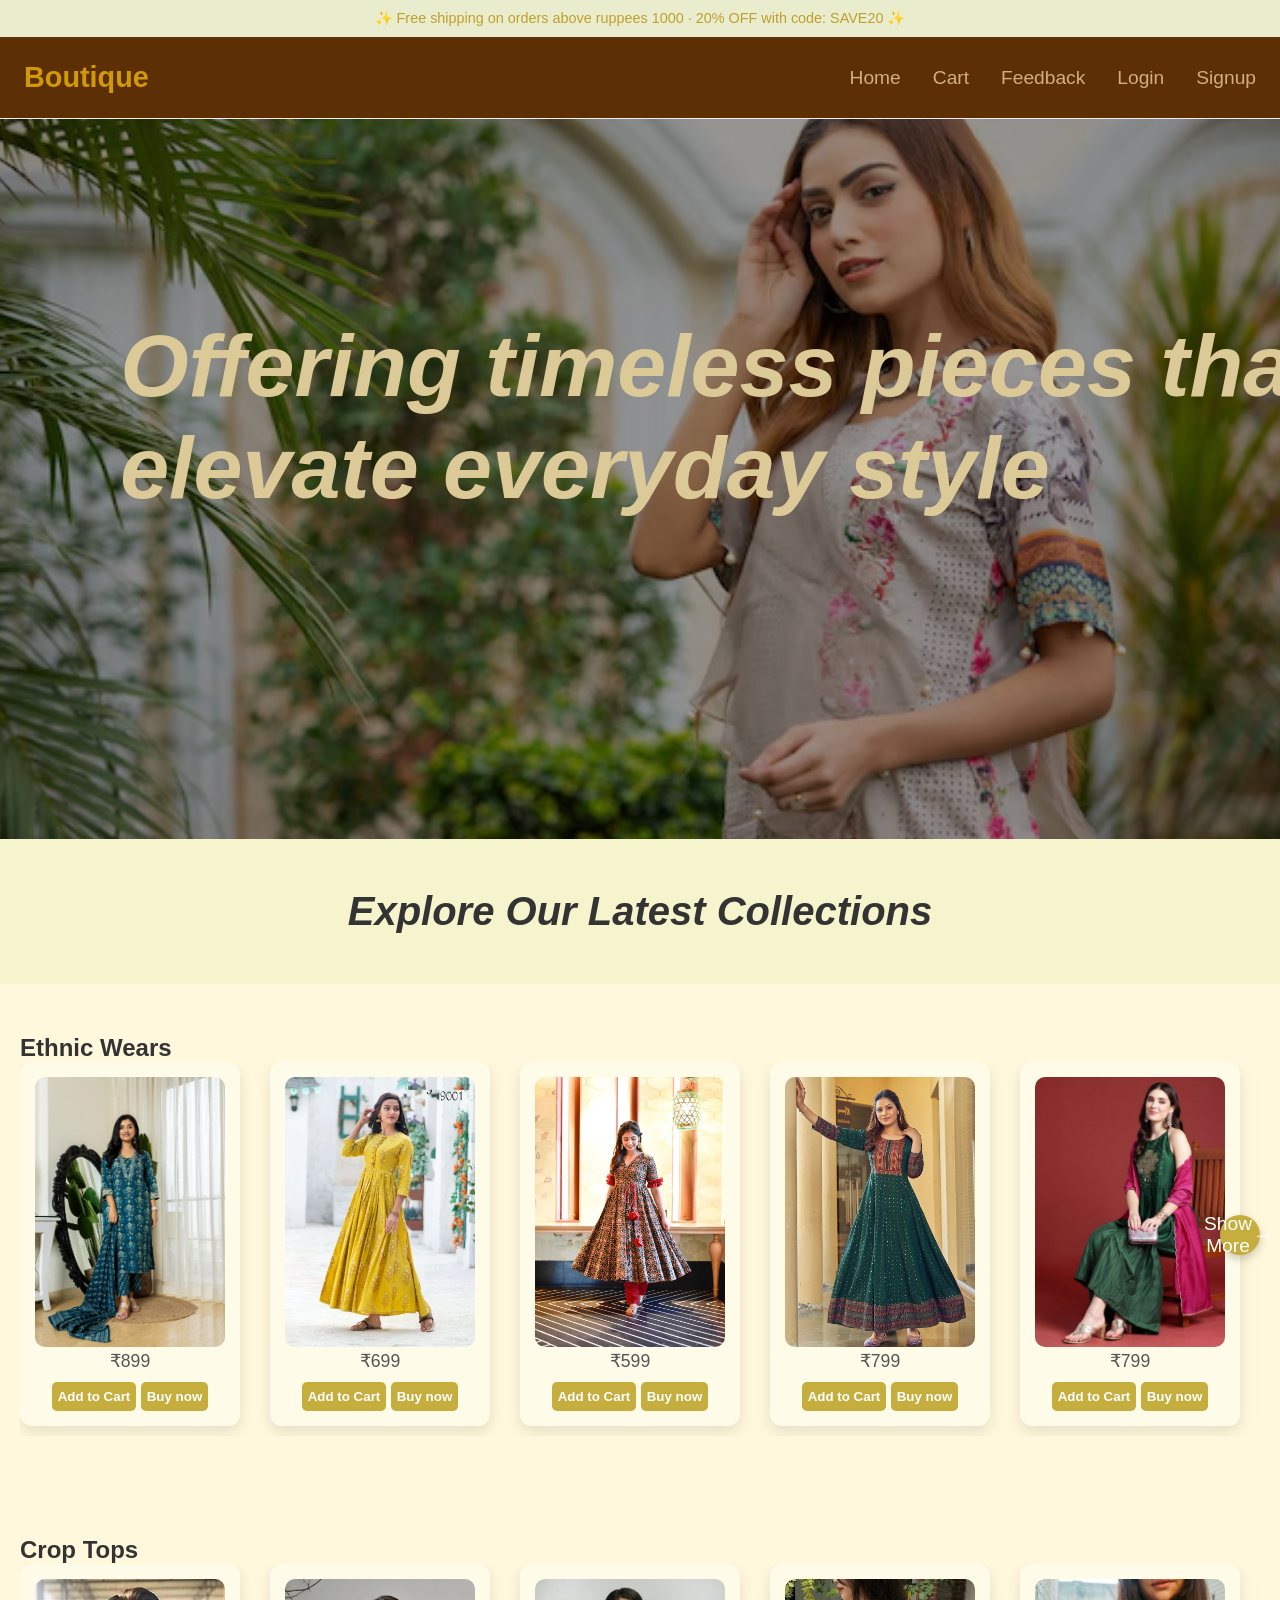
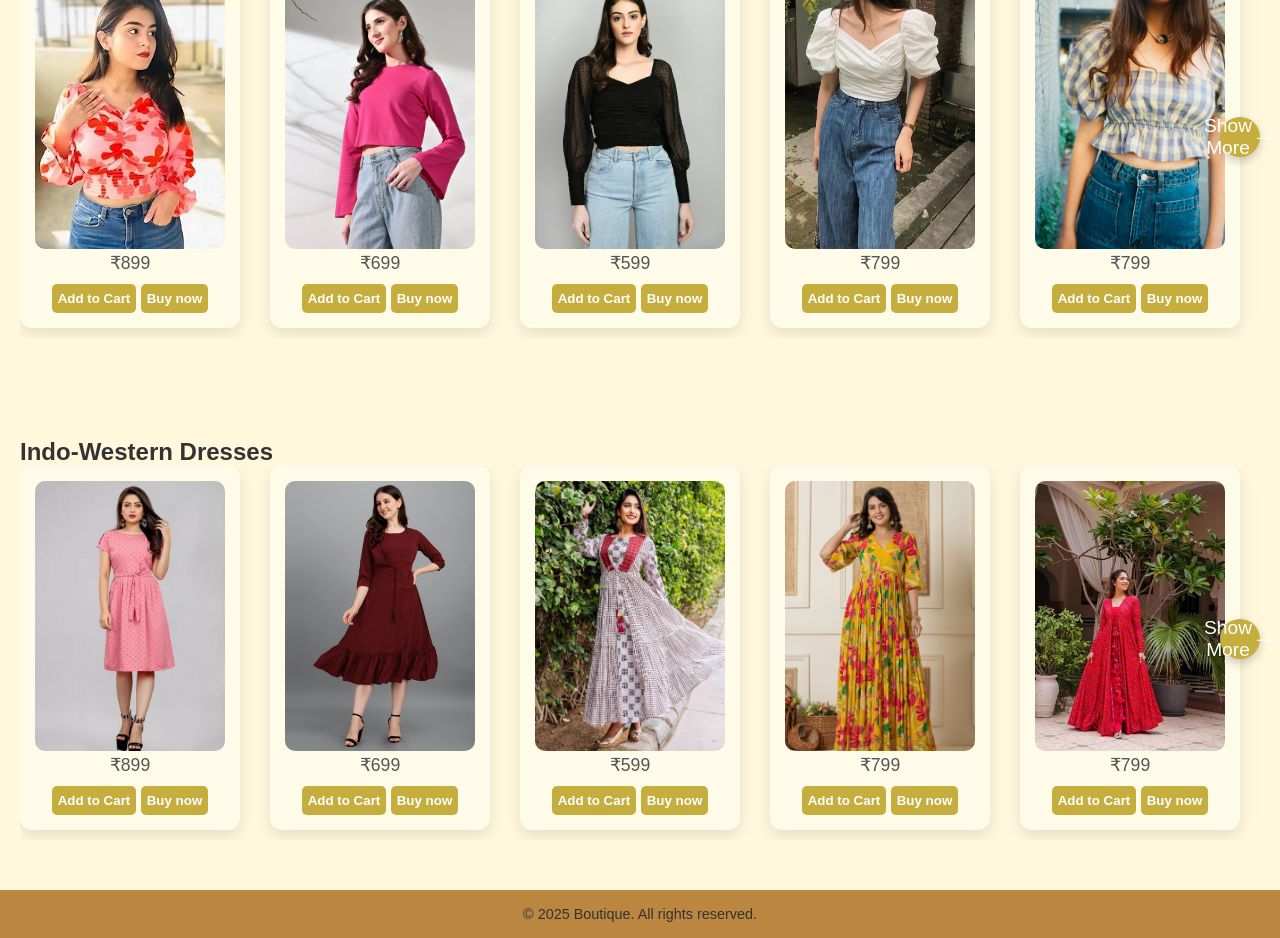
<file: index.html>
<!DOCTYPE html>
<html lang="en">
<head>
  <meta charset="UTF-8" />
  <meta name="viewport" content="width=device-width, initial-scale=1.0"/>
  <title>Boutique</title>
  <link rel="stylesheet" href="styles.css"/>
</head>
<body>
  <div class="promo-bar">✨ Free shipping on orders above ruppees 1000 · 20% OFF with code: SAVE20 ✨</div>

  <header class="main-header">
    <h1 class="logo">Boutique</h1>
    <nav>
      <ul class="nav-links">
        <li><a href="index.html">Home</a></li>
        <li><a href="cart.html">Cart</a></li>
        <li><a href="feedback.html">Feedback</a></li>
        <li id="login-link"><a href="login.html">Login</a></li>
        <li id="signup-link"><a href="signup.html">Signup</a></li>
        <li id="user-menu" style="display: none;">
          <span id="username"></span>
          <a href="#" id="logout">Logout</a>
        </li>
      </ul>
    </nav>
  </header>

  <section class="hero">
    <div class="hero-text">
      <h2 class="typing-effect">Offering timeless pieces that  <br><span>elevate everyday style</span></h2>
    </div>
  </section>

  <section class="vision">
    <h3>Explore Our Latest Collections</h3>
  </section>

  <section class="shop-grid">
    <h1>Ethnic Wears</h1>
    <div class="scroll-container">
      <div class="product-card">
        <img src="images/kurthi1.webp" alt="Kurthi 1" class="product-image" data-price="899">
        <p>₹899</p>
        <button class="add-to-cart">Add to Cart</button>
        <button>Buy now</button>
      </div>
      <div class="product-card">
        <img src="images/kurthi2.webp" alt="Kurthi 2" class="product-image" data-price="699">
        <p>₹699</p>
        <button class="add-to-cart">Add to Cart</button>
        <button>Buy now</button>
      </div>
      <div class="product-card">
        <img src="images/kurthi3.jpg" alt="Kurthi 3" class="product-image" data-price="599">
        <p>₹599</p>
        <button class="add-to-cart">Add to Cart</button>
        <button>Buy now</button>
      </div>
      <div class="product-card">
        <img src="images/kurthi4.jpg" alt="Kurthi 4" class="product-image" data-price="799">
        <p>₹799</p>
        <button class="add-to-cart">Add to Cart</button>
        <button>Buy now</button>
      </div>
      <div class="product-card">
        <img src="images/Kurthi5.jpg" alt="Kurthi 5" class="product-image" data-price="799">
        <p>₹799</p>
        <button class="add-to-cart">Add to Cart</button>
        <button>Buy now</button>
      </div>
      <div class="product-card">
        <img src="images/Kurthi6.webp" alt="Kurthi 6" class="product-image" data-price="799">
        <p>₹799</p>
        <button class="add-to-cart">Add to Cart</button>
        <button>Buy now</button>
      </div>
      <div class="product-card">
        <img src="images/Kurthi7.webp" alt="Kurthi 7" class="product-image" data-price="799">
        <p>₹799</p>
        <button class="add-to-cart">Add to Cart</button>
        <button>Buy now</button>
      </div>
      <div class="product-card">
        <img src="images/Kurthi8.webp" alt="Kurthi 8" class="product-image" data-price="799">
        <p>₹799</p>
        <button class="add-to-cart">Add to Cart</button>
        <button>Buy now</button>
      </div>
    </div>
    <button class="scroll-btn">Show More <span>→</span></button>
  </section>

  <section class="shop-grid1">
    <h1>Crop Tops</h1>
    <div class="scroll-container">
      <div class="product-card">
        <img src="images/top1.jpg" alt="Crop Top 1" class="product-image" data-price="899">
        <p>₹899</p>
        <button class="add-to-cart">Add to Cart</button>
        <button>Buy now</button>
      </div>
      <div class="product-card">
        <img src="images/top2.webp" alt="Crop Top 2" class="product-image" data-price="699">
        <p>₹699</p>
        <button class="add-to-cart">Add to Cart</button>
        <button>Buy now</button>
      </div>
      <div class="product-card">
        <img src="images/top3.avif" alt="Crop Top 3" class="product-image" data-price="599">
        <p>₹599</p>
        <button class="add-to-cart">Add to Cart</button>
        <button>Buy now</button>
      </div>
      <div class="product-card">
        <img src="images/top4.webp" alt="Crop Top 4" class="product-image" data-price="799">
        <p>₹799</p>
        <button class="add-to-cart">Add to Cart</button>
        <button>Buy now</button>
      </div>
      <div class="product-card">
        <img src="images/top5.png" alt="Crop Top 5" class="product-image" data-price="799">
        <p>₹799</p>
        <button class="add-to-cart">Add to Cart</button>
        <button>Buy now</button>
      </div>
      <div class="product-card">
        <img src="images/top6.avif" alt="Crop Top 6" class="product-image" data-price="799">
        <p>₹799</p>
        <button class="add-to-cart">Add to Cart</button>
        <button>Buy now</button>
      </div>
      <div class="product-card">
        <img src="images/top7.avif" alt="Crop Top 7" class="product-image" data-price="799">
        <p>₹799</p>
        <button class="add-to-cart">Add to Cart</button>
        <button>Buy now</button>
      </div>
      <div class="product-card">
        <img src="images/top8.avif" alt="Crop Top 8" class="product-image" data-price="799">
        <p>₹799</p>
        <button class="add-to-cart">Add to Cart</button>
        <button>Buy now</button>
      </div>
    </div>
    <button class="scroll-btn">Show More <span>→</span></button>
  </section>

  <section class="shop-grid2">
    <h1>Indo-Western Dresses</h1>
    <div class="scroll-container">
      <div class="product-card">
        <img src="images/dress1.webp" alt="dress1" class="product-image" data-price="899">
        <p>₹899</p>
        <button class="add-to-cart">Add to Cart</button>
        <button>Buy now</button>
      </div>
      <div class="product-card">
        <img src="images/dress2.jpg" alt="dress2" class="product-image" data-price="699">
        <p>₹699</p>
        <button class="add-to-cart">Add to Cart</button>
        <button>Buy now</button>
      </div>
      <div class="product-card">
        <img src="images/dress3.jpg" alt="dress3" class="product-image" data-price="599">
        <p>₹599</p>
        <button class="add-to-cart">Add to Cart</button>
        <button>Buy now</button>
      </div>
      <div class="product-card">
        <img src="images/dress4.webp" alt="dress4" class="product-image" data-price="799">
        <p>₹799</p>
        <button class="add-to-cart">Add to Cart</button>
        <button>Buy now</button>
      </div>
      <div class="product-card">
        <img src="images/dress5.webp" alt="dress5" class="product-image" data-price="799">
        <p>₹799</p>
        <button class="add-to-cart">Add to Cart</button>
        <button>Buy now</button>
      </div>
      <div class="product-card">
        <img src="images/dress6.jpg" alt="dress6" class="product-image" data-price="799">
        <p>₹799</p>
        <button class="add-to-cart">Add to Cart</button>
        <button>Buy now</button>
      </div>
      <div class="product-card">
        <img src="images/dress7.avif" alt="dress7" class="product-image" data-price="799">
        <p>₹799</p>
        <button class="add-to-cart">Add to Cart</button>
        <button>Buy now</button>
      </div>
      <div class="product-card">
        <img src="images/dress8.jpg" alt="dress8" class="product-image" data-price="799">
        <p>₹799</p>
        <button class="add-to-cart">Add to Cart</button>
        <button>Buy now</button>
      </div>
    </div>
    <button class="scroll-btn">Show More <span>→</span></button>
  </section>

  <!-- Modal for enlarged image -->
  <div id="imageModal" class="modal">
    <span class="modal-close">×</span>
    <img class="modal-content" id="enlargedImage">
  </div>

  <footer>
    <p>© 2025 Boutique. All rights reserved.</p>
  </footer>
  <script src="script.js"></script>
</body>
</html>
</file>
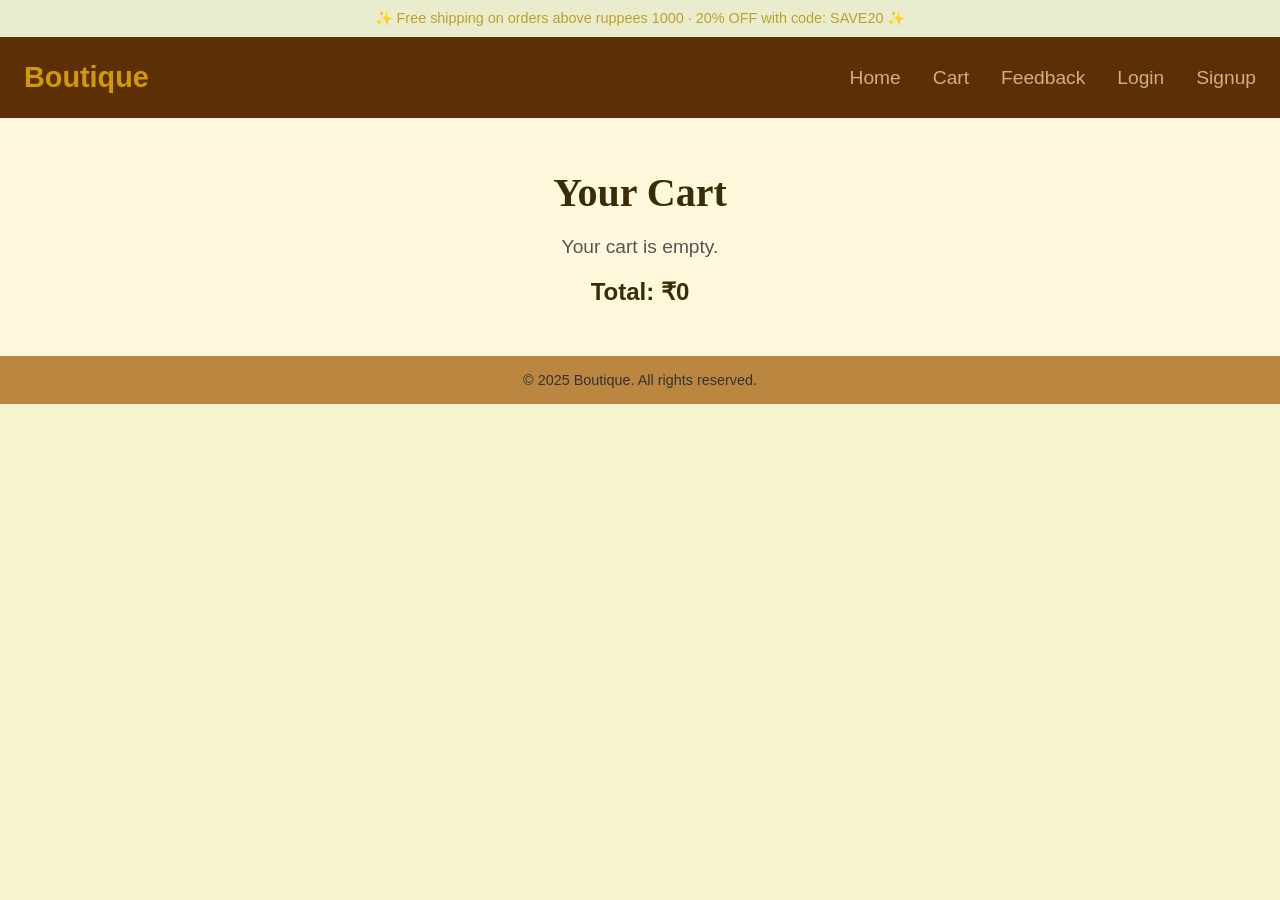
<file: cart.html>
<!DOCTYPE html>
<html lang="en">
<head>
  <meta charset="UTF-8" />
  <meta name="viewport" content="width=device-width, initial-scale=1.0"/>
  <title>Boutique - Cart</title>
  <link rel="stylesheet" href="styles.css"/>
</head>
<body>
  <div class="promo-bar">✨ Free shipping on orders above ruppees 1000 · 20% OFF with code: SAVE20 ✨</div>

  <header class="main-header">
    <h1 class="logo">Boutique</h1>
    <nav>
      <ul class="nav-links">
        <li><a href="index.html">Home</a></li>
        <li><a href="cart.html">Cart</a></li>
        <li><a href="feedback.html">Feedback</a></li>
        <li id="login-link"><a href="login.html">Login</a></li>
        <li id="signup-link"><a href="signup.html">Signup</a></li>
        <li id="user-menu" style="display: none;">
          <span id="username"></span>
          <a href="#" id="logout">Logout</a>
        </li>
      </ul>
    </nav>
  </header>

  <section class="cart-container">
    <h1>Your Cart</h1>
    <div class="cart-items" id="cartItems">
      <!-- Cart items will be dynamically inserted here -->
    </div>
    <div class="cart-total" id="cartTotal">Total: ₹0</div>
    <div class="checkout-section" id="checkoutSection" style="display: none;">
      <h2>Checkout</h2>
      <p>Total Amount: <span id="checkoutTotal">₹0</span></p>
      <label for="paymentMode">Select Payment Mode:</label>
      <select id="paymentMode" required>
        <option value="" disabled selected>Select a payment method</option>
        <option value="credit_card">Credit Card</option>
        <option value="upi">UPI</option>
        <option value="cod">Cash on Delivery</option>
      </select>
      <button id="confirmPurchase">Confirm Purchase</button>
      <p class="purchase-message" id="purchaseMessage"></p>
    </div>
  </section>

  <footer>
    <p>© 2025 Boutique. All rights reserved.</p>
  </footer>
  <script src="cart.js"></script>
</body>
</html>
</file>
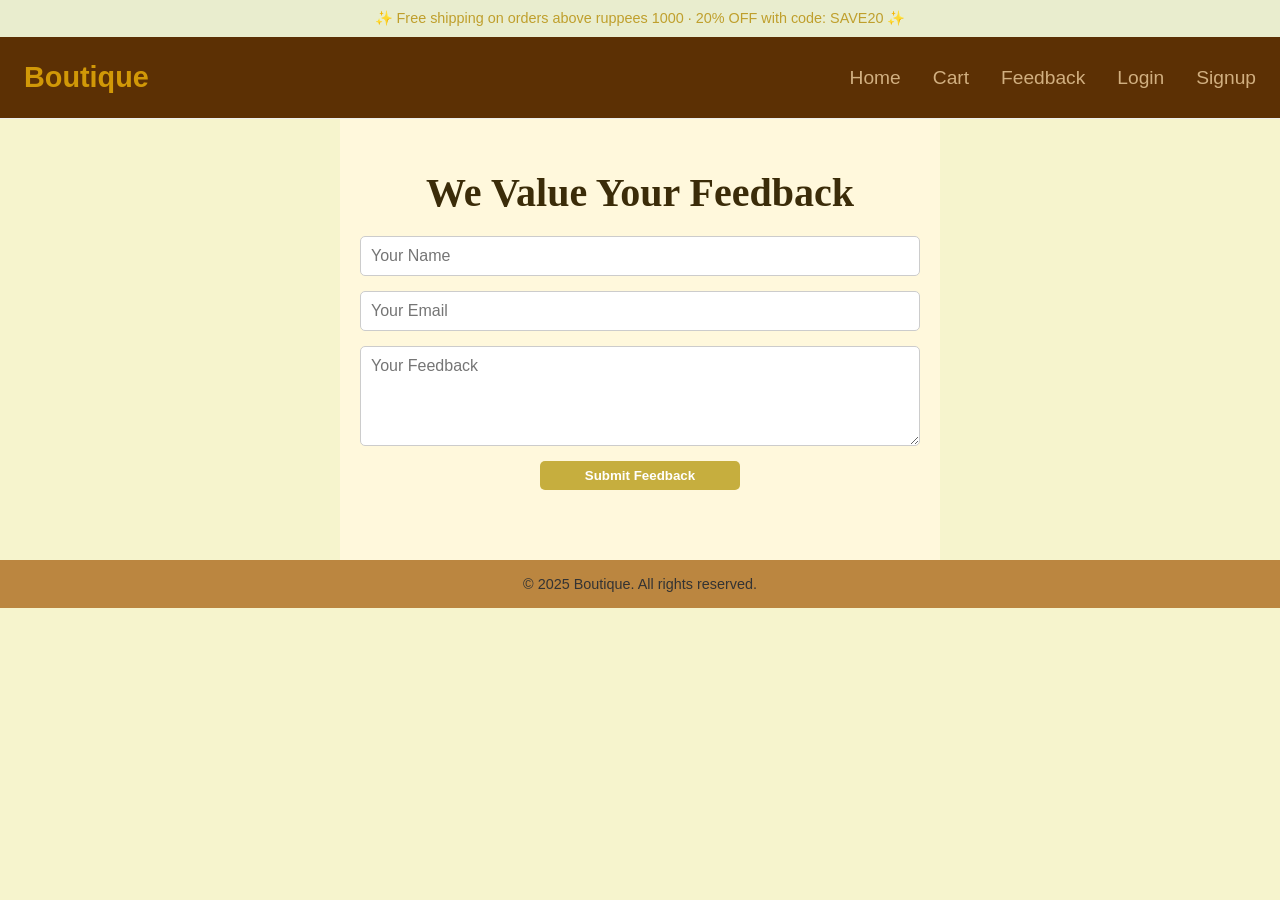
<file: feedback.html>
<!DOCTYPE html>
<html lang="en">
<head>
  <meta charset="UTF-8" />
  <meta name="viewport" content="width=device-width, initial-scale=1.0"/>
  <title>Boutique - Feedback</title>
  <link rel="stylesheet" href="styles.css"/>
</head>
<body>
  <div class="promo-bar">✨ Free shipping on orders above ruppees 1000 · 20% OFF with code: SAVE20 ✨</div>

  <header class="main-header">
    <h1 class="logo">Boutique</h1>
    <nav>
      <ul class="nav-links">
        <li><a href="index.html">Home</a></li>
        <li><a href="cart.html">Cart</a></li>
        <li><a href="feedback.html">Feedback</a></li>
        <li id="login-link"><a href="login.html">Login</a></li>
        <li id="signup-link"><a href="signup.html">Signup</a></li>
        <li id="user-menu" style="display: none;">
          <span id="username"></span>
          <a href="#" id="logout">Logout</a>
        </li>
      </ul>
    </nav>
  </header>

  <section class="feedback-container">
    <h1>We Value Your Feedback</h1>
    <form class="feedback-form" id="feedbackForm">
      <input type="text" id="name" placeholder="Your Name" required>
      <input type="email" id="email" placeholder="Your Email" required>
      <textarea id="message" placeholder="Your Feedback" required></textarea>
      <button type="submit">Submit Feedback</button>
    </form>
    <p class="feedback-message" id="feedbackMessage"></p>
  </section>

  <footer>
    <p>© 2025 Boutique. All rights reserved.</p>
  </footer>
  <script src="feedback.js"></script>
</body>
</html>
</file>
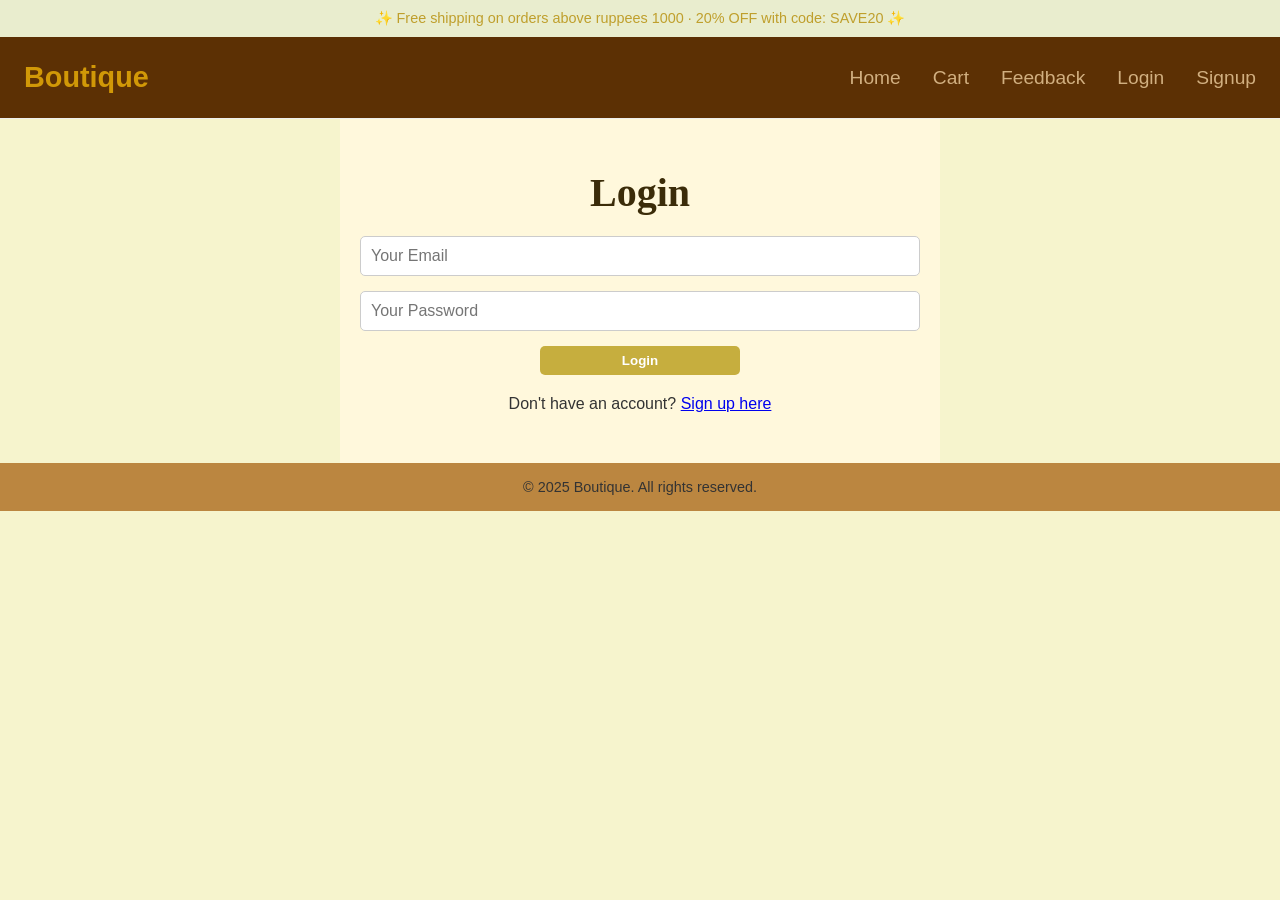
<file: login.html>
<!DOCTYPE html>
<html lang="en">
<head>
  <meta charset="UTF-8" />
  <meta name="viewport" content="width=device-width, initial-scale=1.0"/>
  <title>Boutique - Login</title>
  <link rel="stylesheet" href="styles.css"/>
</head>
<body>
  <div class="promo-bar">✨ Free shipping on orders above ruppees 1000 · 20% OFF with code: SAVE20 ✨</div>

  <header class="main-header">
    <h1 class="logo">Boutique</h1>
    <nav>
      <ul class="nav-links">
        <li><a href="index.html">Home</a></li>
        <li><a href="cart.html">Cart</a></li>
        <li><a href="feedback.html">Feedback</a></li>
        <li id="login-link"><a href="login.html">Login</a></li>
        <li id="signup-link"><a href="signup.html">Signup</a></li>
        <li id="user-menu" style="display: none;">
          <span id="username"></span>
          <a href="#" id="logout">Logout</a>
        </li>
      </ul>
    </nav>
  </header>

  <section class="auth-container">
    <h1>Login</h1>
    <form class="auth-form" id="loginForm">
      <input type="email" id="email" placeholder="Your Email" required>
      <input type="password" id="password" placeholder="Your Password" required>
      <button type="submit">Login</button>
    </form>
    <p class="auth-message" id="loginMessage"></p>
    <p>Don't have an account? <a href="signup.html">Sign up here</a></p>
  </section>

  <footer>
    <p>© 2025 Boutique. All rights reserved.</p>
  </footer>
  <script src="login.js"></script>
</body>
</html>
</file>
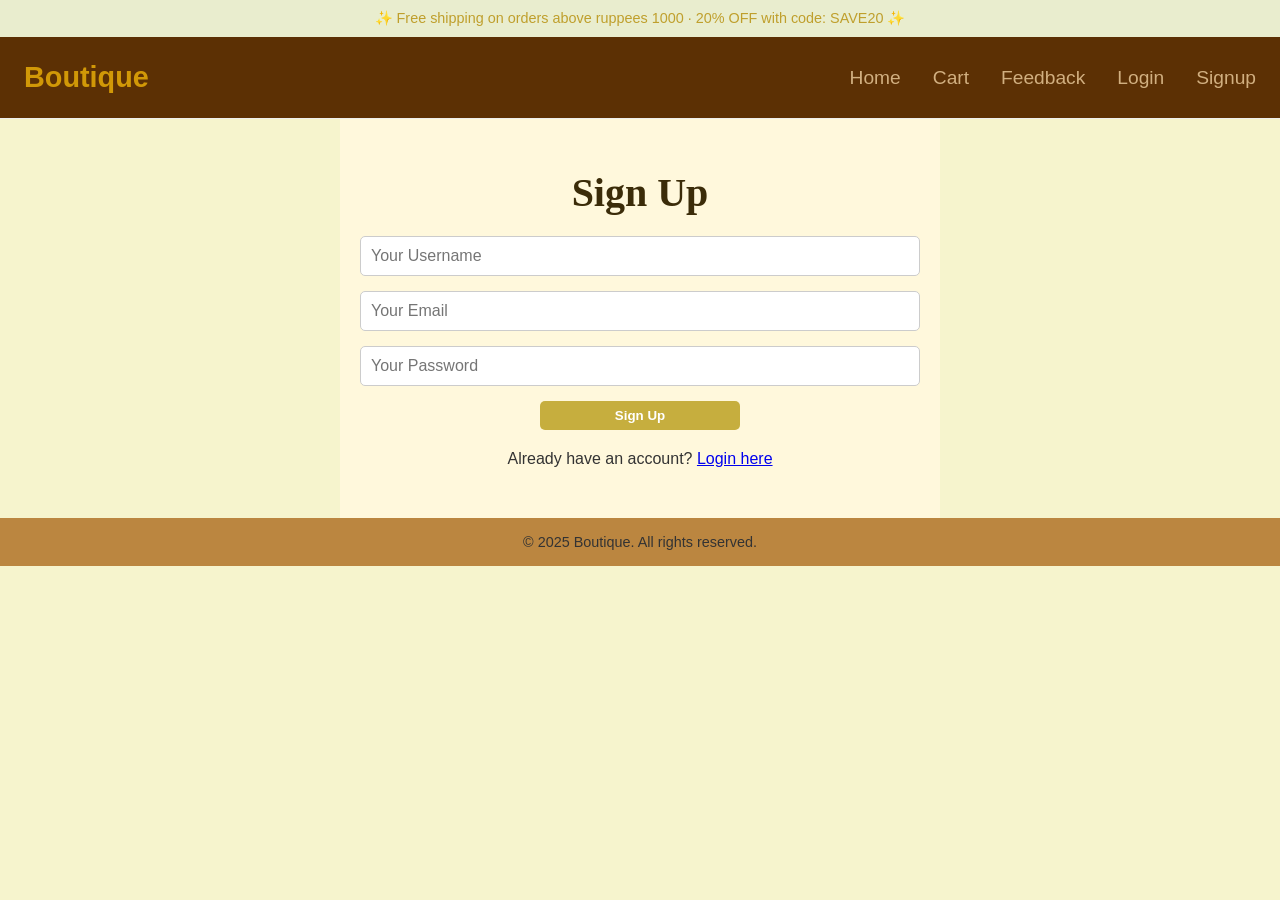
<file: signup.html>
<!DOCTYPE html>
<html lang="en">
<head>
  <meta charset="UTF-8" />
  <meta name="viewport" content="width=device-width, initial-scale=1.0"/>
  <title>Boutique - Signup</title>
  <link rel="stylesheet" href="styles.css"/>
</head>
<body>
  <div class="promo-bar">✨ Free shipping on orders above ruppees 1000 · 20% OFF with code: SAVE20 ✨</div>

  <header class="main-header">
    <h1 class="logo">Boutique</h1>
    <nav>
      <ul class="nav-links">
        <li><a href="index.html">Home</a></li>
        <li><a href="cart.html">Cart</a></li>
        <li><a href="feedback.html">Feedback</a></li>
        <li id="login-link"><a href="login.html">Login</a></li>
        <li id="signup-link"><a href="signup.html">Signup</a></li>
        <li id="user-menu" style="display: none;">
          <span id="username"></span>
          <a href="#" id="logout">Logout</a>
        </li>
      </ul>
    </nav>
  </header>

  <section class="auth-container">
    <h1>Sign Up</h1>
    <form class="auth-form" id="signupForm">
      <input type="text" id="username" placeholder="Your Username" required>
      <input type="email" id="email" placeholder="Your Email" required>
      <input type="password" id="password" placeholder="Your Password" required>
      <button type="submit">Sign Up</button>
    </form>
    <p class="auth-message" id="signupMessage"></p>
    <p>Already have an account? <a href="login.html">Login here</a></p>
  </section>

  <footer>
    <p>© 2025 Boutique. All rights reserved.</p>
  </footer>
  <script src="signup.js"></script>
</body>
</html>
</file>
<file: styles.css>
* {
  margin: 0;
  padding: 0;
  box-sizing: border-box;
  font-family: 'Segoe UI', sans-serif;
}

body {
  background-color: #f6f4cd;
  color: #333;
}

.promo-bar {
  background-color: #e9edce;
  text-align: center;
  padding: 10px;
  font-size: 0.9rem;
  color: #bf9f2c;
}

.main-header {
  display: flex;
  justify-content: space-between;
  align-items: center;
  padding: 1.5rem 1.5rem;
  background-color: rgb(92, 48, 4);
  border-bottom: 1px solid #eee;
}

.logo {
  font-size: 1.8rem;
  color: #d19807;
  font-weight: bold;
}

.nav-links {
  list-style: none;
  display: flex;
  gap: 2rem;
  font-size: 1.2rem;
}

.nav-links a {
  text-decoration: none;
  color: #d1af80;
  font-weight: 500;
}

.nav-links #username {
  color: #d1af80;
  margin-right: 1rem;
}

.hero {
  height: 80vh;
  background-image: url('images/bgimage.png'); 
  background-size: cover;
  background-attachment: fixed;
  background-position: center top;
  display: flex;
  justify-content: flex-start;
  align-items: center;
  padding-left: 40px;
  color: #92a7a2;
  position: relative;
}

.hero::before {
  content: "";
  position: absolute;
  top: 0; left: 0;
  width: 100%; height: 100%;
  background: rgba(0, 0, 0, 0.4); 
  z-index: 1;
}

.hero > * {
  position: relative;
  z-index: 2;
}

.hero-text {
  position: absolute;
  top: 30%;
  left: 0;
  transform: translate(10%, -10%);
  font-size: 3rem;
  font-style: italic;
}

.typing-effect {
  font-size: 5.5rem;
  font-weight: bold;
  color: #dcc998;
  white-space: nowrap;
  overflow: hidden;
  width: 0;
  animation: typing 4s steps(30, end) forwards;
}

@keyframes typing {
  from { width: 0 }
  to { width: 100% }
}

@keyframes blink {
  50% { border-color: transparent }
}

.vision {
  text-align: center;
  padding: 50px 20px;
  background-color: #f6f4cd; 
}

.vision h3 {
  font-size: 2.5rem;
  color: #333;
  opacity: 0;
  transform: translateY(20px);
  animation: fadeSlideUp 4s ease-out forwards;
  font-style: italic;
}

@keyframes fadeSlideUp {
  to {
    opacity: 1;
    transform: translateY(0);
  }
}

.product-grid, .grid {
  perspective: 1000px; 
  padding: 50px 0;
  background-color: #f6f4cd;
}

.container, .container1 {
  display: flex;
  justify-content: center;
  gap: 30px;
  flex-wrap: wrap;
}

.container h1, .container1 h1 {
  width: 100%;
  text-align: center;
  font-weight: 900;
  font-style: italic;
  font-family: Georgia, 'Times New Roman', Times, serif;
  margin-bottom: 1rem;
}

.container div, .container1 div {
  width: 200px;
  height: 300px;
  transform-style: preserve-3d;
  transition: transform 0.5s ease, scale 0.3s ease;
  cursor: pointer;
  position: relative;
}

.container div:hover, .container1 div:hover {
  animation: beep 0.2s ease;
}

@keyframes beep {
  0%, 100% { transform: scale(1); }
  50% { transform: scale(1.05); }
}

.container div img {
  width: 100%;
  height: 100%;
  object-fit: cover;
  backface-visibility: hidden;
  border-radius: 12px;
  box-shadow: 0 8px 20px rgba(0, 0, 0, 0.2);
}

.clicked {
  transform: scale(1.2);
  z-index: 3;
  position: relative;
}

footer {
  text-align: center;
  padding: 1rem;
  background-color: #bb8640;
  font-size: 0.9rem;
}

.shop-hero {
  text-align: center;
  background-color: #f6f4cd;
  padding: 60px 20px;
  color: #6b520a;
  font-size: 2.5rem;
  font-family: 'Georgia', serif;
}

.shop-grid, .shop-grid1, .shop-grid2 {
  position: relative;
  padding: 50px 20px;
  background-color: #fff8dc;
}

.scroll-container {
  display: flex;
  overflow-x: auto;
  gap: 30px;
  padding-bottom: 10px;
  scroll-behavior: smooth;
  -webkit-overflow-scrolling: touch;
}

.scroll-container::-webkit-scrollbar {
  display: none;
}

.scroll-container {
  -ms-overflow-style: none;
  scrollbar-width: none;
}

.product-card {
  flex: 0 0 220px;
  background-color: #fffbe9;
  border-radius: 12px;
  box-shadow: 0 6px 15px rgba(0,0,0,0.1);
  padding: 15px;
  text-align: center;
  transition: transform 0.3s ease;
}

.product-card:hover {
  transform: scale(1.05);
}

.product-card img {
  width: 100%;
  height: 270px;
  object-fit: cover;
  border-radius: 10px;
  cursor: pointer;
}

.product-card h3 {
  font-size: 1.2rem;
  margin: 10px 0 5px;
  color: #3b2c09;
}

.product-card p {
  font-size: 1.1rem;
  color: #555;
  margin-bottom: 10px;
}

.product-card button, .cart-item button, .feedback-form button, .auth-form button, .checkout-section button {
  padding: 7px 6px;
  background-color: #c6ae3e;
  color: #fff;
  border: none;
  border-radius: 5px;
  cursor: pointer;
  font-weight: bold;
}

.product-card button:hover, .cart-item button:hover, .feedback-form button:hover, .auth-form button:hover, .checkout-section button:hover {
  background-color: #b0952a;
}

.scroll-btn {
  position: absolute;
  right: 20px;
  top: 50%;
  transform: translateY(-50%);
  background-color: #c6ae3e;
  color: #fff;
  border: none;
  border-radius: 50%;
  width: 40px;
  height: 40px;
  display: flex;
  align-items: center;
  justify-content: center;
  cursor: pointer;
  font-size: 1.2rem;
  box-shadow: 0 4px 10px rgba(0,0,0,0.2);
}

.scroll-btn:hover {
  background-color: #b0952a;
}

.scroll-btn span {
  font-size: 1.5rem;
}

/* Modal styles */
.modal {
  display: none;
  position: fixed;
  z-index: 1000;
  left: 0;
  top: 0;
  width: 100%;
  height: 100%;
  overflow: auto;
  background-color: rgba(0,0,0,0.8);
}

.modal-content {
  margin: 5% auto;
  display: block;
  max-width: 80%;
  max-height: 80%;
  border-radius: 10px;
}

.modal-close {
  position: absolute;
  top: 20px;
  right: 35px;
  color: #fff;
  font-size: 40px;
  font-weight: bold;
  cursor: pointer;
}

.modal-close:hover,
.modal-close:focus {
  color: #ccc;
  text-decoration: none;
}

/* Cart page styles */
.cart-container {
  padding: 50px 20px;
  background-color: #fff8dc;
  text-align: center;
}

.cart-container h1 {
  font-size: 2.5rem;
  font-family: 'Georgia', serif;
  color: #3b2c09;
  margin-bottom: 20px;
}

.cart-items {
  display: flex;
  flex-direction: column;
  gap: 20px;
  max-width: 800px;
  margin: 0 auto;
}

.cart-item {
  display: flex;
  align-items: center;
  background-color: #fffbe9;
  border-radius: 12px;
  padding: 15px;
  box-shadow: 0 6px 15px rgba(0,0,0,0.1);
}

.cart-item img {
  width: 100px;
  height: 100px;
  object-fit: cover;
  border-radius: 10px;
  margin-right: 20px;
}

.cart-item p {
  flex: 1;
  font-size: 1.1rem;
  color: #555;
}

.cart-total {
  margin-top: 20px;
  font-size: 1.5rem;
  font-weight: bold;
  color: #3b2c09;
}

.empty-cart {
  font-size: 1.2rem;
  color: #555;
}

.checkout-section {
  margin-top: 30px;
  max-width: 600px;
  margin-left: auto;
  margin-right: auto;
  text-align: left;
}

.checkout-section h2 {
  font-size: 1.8rem;
  font-family: 'Georgia', serif;
  color: #3b2c09;
  margin-bottom: 15px;
}

.checkout-section p {
  font-size: 1.2rem;
  color: #555;
  margin-bottom: 10px;
}

.checkout-section select {
  padding: 10px;
  border: 1px solid #ccc;
  border-radius: 5px;
  font-size: 1rem;
  width: 100%;
  margin-bottom: 15px;
}

.purchase-message {
  margin-top: 20px;
  font-size: 1.1rem;
  color: #3b2c09;
}

/* Feedback page styles */
.feedback-container {
  padding: 50px 20px;
  background-color: #fff8dc;
  text-align: center;
  max-width: 600px;
  margin: 0 auto;
}

.feedback-container h1 {
  font-size: 2.5rem;
  font-family: 'Georgia', serif;
  color: #3b2c09;
  margin-bottom: 20px;
}

.feedback-form {
  display: flex;
  flex-direction: column;
  gap: 15px;
}

.feedback-form input,
.feedback-form textarea {
  padding: 10px;
  border: 1px solid #ccc;
  border-radius: 5px;
  font-size: 1rem;
}

.feedback-form textarea {
  resize: vertical;
  min-height: 100px;
}

.feedback-form button {
  width: 200px;
  margin: 0 auto;
}

.feedback-message {
  margin-top: 20px;
  font-size: 1.1rem;
  color: #3b2c09;
}

/* Login and Signup page styles */
.auth-container {
  padding: 50px 20px;
  background-color: #fff8dc;
  text-align: center;
  max-width: 600px;
  margin: 0 auto;
}

.auth-container h1 {
  font-size: 2.5rem;
  font-family: 'Georgia', serif;
  color: #3b2c09;
  margin-bottom: 20px;
}

.auth-form {
  display: flex;
  flex-direction: column;
  gap: 15px;
}

.auth-form input {
  padding: 10px;
  border: 1px solid #ccc;
  border-radius: 5px;
  font-size: 1rem;
}

.auth-form button {
  width: 200px;
  margin: 0 auto;
}

.auth-message {
  margin-top: 20px;
  font-size: 1.1rem;
  color: #3b2c09;
}
</file>
